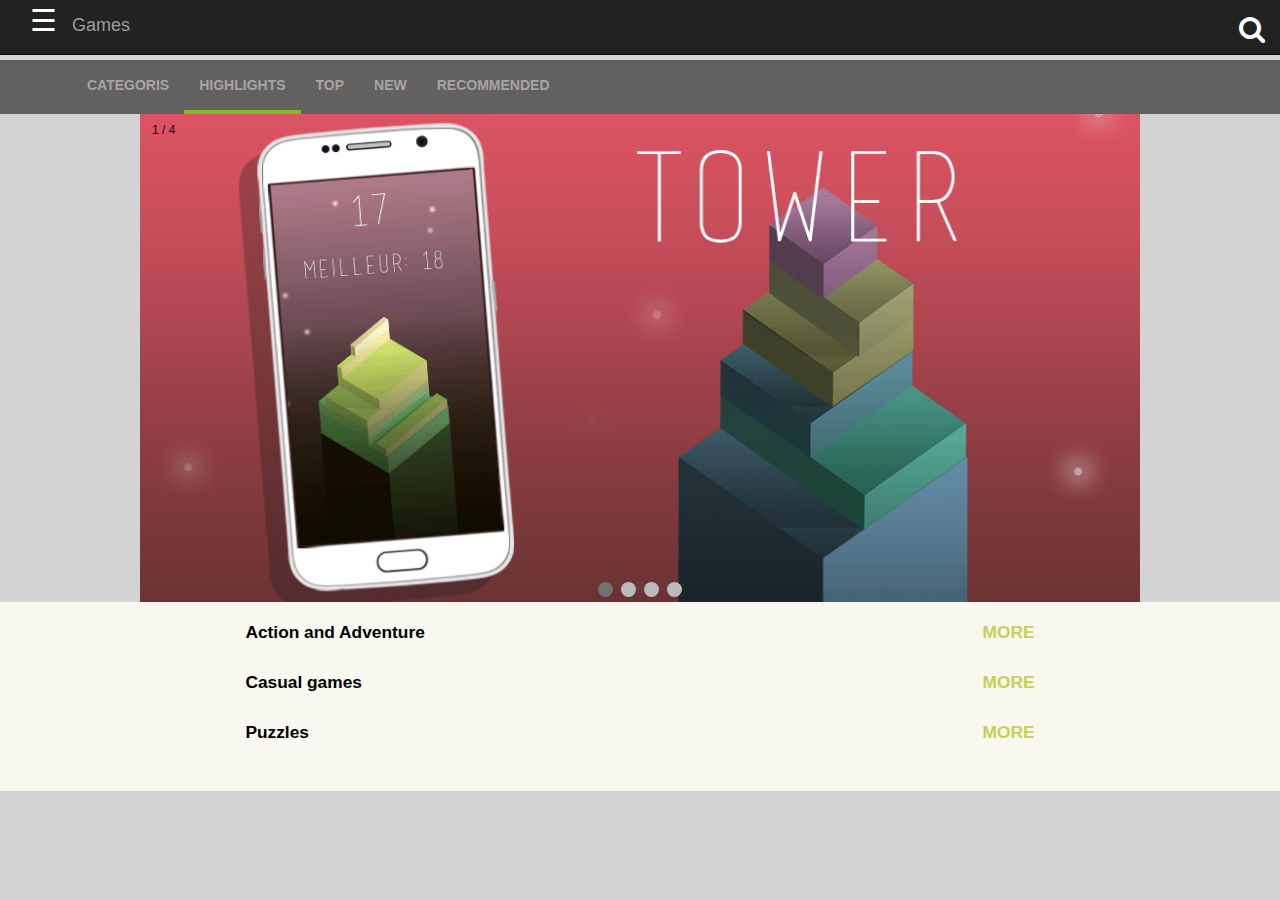
<file: index.html>
<!DOCTYPE html>

<html>

<head>
    <meta charset="utf-8">
    <title>Game Shop</title>
    <link rel="stylesheet" href="css/bootstrap.min.css" />
    <link rel="stylesheet" href="css/font-awesome.min.css" />
    <link rel="stylesheet" href="css/main.css" />


</head>

<body>
    <div >
    <!-- Start first navbar-->

    <div class="navbar navbar-inverse navbar-fixed-top col-lg-12 col-md-12 col-sm-12 col-xs-25" style="width: 100%">
        <div class="col-lg-6 col-md-6 col-sm-6 col-xs-6" style="width: 50%">

            <ul class="nav navbar-nav">
                <li>
                    <span style="font-size:30px;cursor:pointer;color:white; display:inline-block" onclick="openNav()">&#9776;</span>

                    <div id="mySidenav" class="sidenav">
                        <a href="#" class="closebtn" onclick="closeNav()">&times;</a>


                        <a href="#" style="display:block;">
                            <i class="fa fa-sign-in fa-lg" aria-hidden="true"> </i>
                            Login
                        </a>


                        <div class="separator"></div>
                        <a href="#">Categories</a>
                        <a href="index.html">Highlights</a>
                        <a href="#">Top</a>
                        <a href="#">New</a>
                        <a href="#">Recommended</a>
                        <div class="separator"></div>


                        <a href="#" style="display:block;">
                            <i class="fa fa-question fa-lg" aria-hidden="true"></i>
                            Help</a>


                    </div>
                </li>
                <li>
                    <i  class="icofont icofont-ui-game" aria-hidden="true"></i>
                </li>
                <li>
                    <a class="navbar-brand" href="#">Games</a>
                </li>

            </ul>

        </div>
        <div class="col-lg-6 col-md-6 col-sm-6 col-xs-6" style="width:50%">

            <div class="navbar-right">
                <div class="form-group">
                    <input type="text" class="form-control search-box" placeholder="Search">
                </div>
                <i class="fa fa-search fa-2x" aria-hidden="true"></i>
            </div>


        </div>
    </div>


    <!-- End first navbar-->

    <!-- Start second navbar-->


    <div class="secondNavbar">

        <nav class="navbar-collapse container">

            <ul class="nav navbar-nav navbar-left">
                <li>
                    <a href="blank.html">CATEGORIS</a>
                </li>
                <li class="selected">
                    <a href="#">HIGHLIGHTS</a>
                </li>
                <li>
                    <a href="blank.html">TOP</a>
                </li>
                <li>
                    <a href="blank.html">NEW</a>
                </li>
                <li>
                    <a href="blank.html">RECOMMENDED</a>
                </li>

            </ul>
        </nav>

    </div>


    <!-- End secon navbar-->

    <!-- Start slideshow -->

    <!-- Slideshow container -->
    <div id="overlay" class="slideshow-container">

        <!-- Full-width images with number -->
        <div class="mySlides">
            <img src="css/imgs/first.png" style="width:100%">
            <div class="numbertext">1 / 4</div>
        </div>

        <div class="mySlides">
            <img src="css/imgs/second.png" style="width:100%">
            <div class="numbertext">2 / 4</div>

        </div>

        <div class="mySlides">
            <img src="css/imgs/third.png" style="width:100%">
            <div class="numbertext">3 / 4</div>
        </div>

        <div class="mySlides">
            <img src="css/imgs/fourth.png" style="width:100%">
            <div class="numbertext">4 / 4</div>
        </div>



    </div>
    <br>

    <!-- The dots under slideshow imgs -->
    <div style="text-align:center">
        <span class="dot " onclick="currentSlide(1)"></span>
        <span class="dot" onclick="currentSlide(2)"></span>
        <span class="dot" onclick="currentSlide(3)"></span>
        <span class="dot" onclick="currentSlide(4)"></span>

    </div>
    <!-- End slidshow -->


    <!-- Start Games sections -->

    <div class="games-section container">

        <div class="action-and-adventure">
            <div class="title-and-more">
                <div class="col-lg-6 col-md-6 col-sm-6 col-xs-6 section-title">Action and Adventure</div>
                <div class="col-lg-6 col-md-6 col-sm-6 col-xs-6 more first-more" style="text-align: right;">MORE</div>
            </div>

            <div class="games-list-in-actionAndAdv">

                <!-- here, games will be displayed from main.js using foor loop -->

            </div>
            <div class="rest-of-games" style="display:none;">

                    <!-- here, the rest of the games will be displayed from main.js 
                         once 'MORE' is clicked-->
    
            </div>
           
        </div>



        <div class="casual-games">
            <div class="title-and-more">
                <div class="col-lg-6 col-md-6 col-sm-6 col-xs-6 section-title">Casual games</div>
                <div class="col-lg-6 col-md-6 col-sm-6 col-xs-6 more second-more" style="text-align: right;">MORE</div>
            </div>

            <div class="games-list-in-casualGames">

                <!-- here, games will be displayed from main.js using foor loop -->

            </div>
           
        </div>


        <div class="puzzels">
            <div class="title-and-more">
                <div class="col-lg-6 col-md-6 col-sm-6 col-xs-6 section-title">Puzzles</div>
                <div class="col-lg-6 col-md-6 col-sm-6 col-xs-6 more third-more" style="text-align: right;">MORE</div>
            </div>

            <div class="games-list-in-puzzels">

                <!-- here, games will be displayed from main.js using foor loop -->

            </div>
         
        </div>
        
        

    </div>


    <!-- End Games sections -->
    <script src="js/jquery-1.12.4.min.js"></script>
    <script src="js/bootstrap.min.js"></script>
    <script src="js/main.js"></script>
</div>
</body>

</html>
</file>
<file: css/main.css>
body{
    background-color: lightgray;
    
}
.overlay{
   
    position: absolute;
    top: 0;
    left: 0;
    width: 100%;
    height: 100%;
    background: rgba(0, 0, 0, 0.5);
    z-index: 999;
    
    
}
/* Start first navbar*/
.navbar-inverse{
    height: 55px;
}

@media (max-width: 770px){
    .fa-gamepad{
        position: absolute;
        top: -40px;
        left: 21px;
    }
}

@media (max-width: 770px){
    .navbar-brand{
        position: absolute;
        top: -40px;
        left: 80px;
    }
}


.sidenav {
    height: 100%;
    width: 0;
    position: fixed;
    z-index: 1;
    top: 0;
    left: 0;
    background-color: white;
    overflow-x: hidden;
    transition: 0.5s;
    padding-top: 60px;
}

.sidenav a {
    padding: 3px 0 32px;
    text-decoration: none;
    font-size: 20px;
    color: #0a0a0a;
    display: block;
    transition: 0.2s;
    text-align: center;
}
.separator{
    border-bottom: solid 1px gray;
}
.sidenav a:hover {
    color: #f1f1f1;
}

.sidenav .closebtn {
    position: absolute;
    top: 0;
    right: 25px;
    font-size: 36px;
    margin-left: 50px;
}

@media screen and (max-height: 450px) {
  .sidenav {padding-top: 15px;}
  .sidenav a {font-size: 18px;}
}

.navbar-brand{
    display: inline-block;
}
.navbar .nav .fa-gamepad{
    color: green;
    margin-left: 20px;
    display: inline-block;
}

.bar1, .bar2, .bar3 {
    width: 35px;
    height: 5px;
    background-color:white;
    margin: 5px 0;
    transition: 0.4s;
}

.navbar .col-md-6 input{
    position: absolute;
    top: 10px;
    left:58%;
    width: 35%;
    display: none;
    transition: .05s;
}
.navbar .fa-search{
    color: white;
}

@media (max-width: 770px){
    .navbar .fa-search{
        position: absolute;
        top: 10px;
        left: 160px;
    }
}



@media (max-width: 770px){
    .navbar .col-md-6 input{
        position:absolute;
        top: 10px;
        left: 52px;
        width: 76px;
       
    }
}

/* End first navbar*/

/* Start second navbar*/

.secondNavbar{
    margin-top: 60px;
}

.selected{
    background-color: rgb(99, 96, 96);
    color: white;
    border-bottom: solid rgb(127, 187, 36) 4px;
}
@media (max-width: 770px){
    .selected{
        background-color: rgb(99, 96, 96);
        color: white;
        border-bottom: solid rgb(127, 187, 36) 4px;
        width: 200px;
    }
}

 .secondNavbar .navbar-collapse{
     background-color: rgb(99, 96, 96);
     padding-left: 72px;
 }
 @media (max-width: 770px){
    .secondNavbar .navbar-collapse{
        
        background-color: rgb(99, 96, 96);
        padding-left: 10px;
    }
 }

 .navbar-collapse ul li a{
    font-weight: bold;
    color: rgb(167, 164, 164); 
 }

 @media (max-width: 770px){
    .navbar-collapse ul li a{
        font-weight: bold;
        color: rgb(167, 164, 164); 
        width: 200px;
     }
 }

 .navbar-collapse ul li a:hover{
    background-color: rgb(99, 96, 96); 
    color: white;
    border-bottom: solid rgb(127, 187, 36) 4px;
 }

/* End second navbar*/

/* Start slider*/

* {box-sizing:border-box}

/* Slideshow container */
.slideshow-container {
  max-width: 1000px;
  position: relative;
  margin: auto;
  margin-bottom: -40px !important;
  z-index: -1;
  
}


/* Number text (1/4 etc) */
.numbertext {
  color: #0e0d0d;
  font-size: 12px;
  padding: 8px 12px;
  position: absolute;
  top: 0;
}

/* The dots */
.dot {
  cursor:pointer;
  height: 15px;
  width: 15px;
  margin: 0 2px;
  background-color: #bbb;
  border-radius: 50%;
  display: inline-block;
  transition: background-color 0.6s ease;
  z-index: 1;
}

.active, .dot:hover {
  background-color: #717171;
}


/* End slider*/

/* Start Games Section*/

.games-section{
  background-color: rgb(248, 248, 240) !important;
  width: 100%;
  padding: 1% 18% 2% 18%;
}
.title-and-more{
    padding-bottom: 45px;
    padding-top: 5px;
}

.section-title{
    font-weight: bold;
    color: black;
    font-size: 13pt;
}
.more{
    font-weight: bold;
    color: rgb(197, 209, 85);
    font-size: 13pt;   
}

.more:hover{
    cursor: pointer;
}
.app {
    background: white;
    box-shadow: 0 2px 4px rgba(0,0,0,0.1);
    cursor: pointer;
    border-radius: 2px;
    overflow: hidden;
    font-size: 13px;
    position: relative;
    width: 177px;
    height: 233px;
    margin-left: 14px;
    margin-bottom: 10px;
    text-align: left;
    display: inline-block;
}

.app-image,
  .app-content {
    max-width: calc(100% - 20px);
    padding: 10px;
  }


  .app-image {
    position: relative;
    cursor: pointer;
    text-align: center;
  }
  .app:hover{
    box-shadow: 0 8px 10px rgba(2, 2, 2, 0.89);
    
}
  
img {
    width: 128px;
    }
  
.app-title {
    overflow: hidden;
    position: relative;
    font-size: 12px;
    font-weight: bolder;
    }
/* End Games Section*/
</file>
